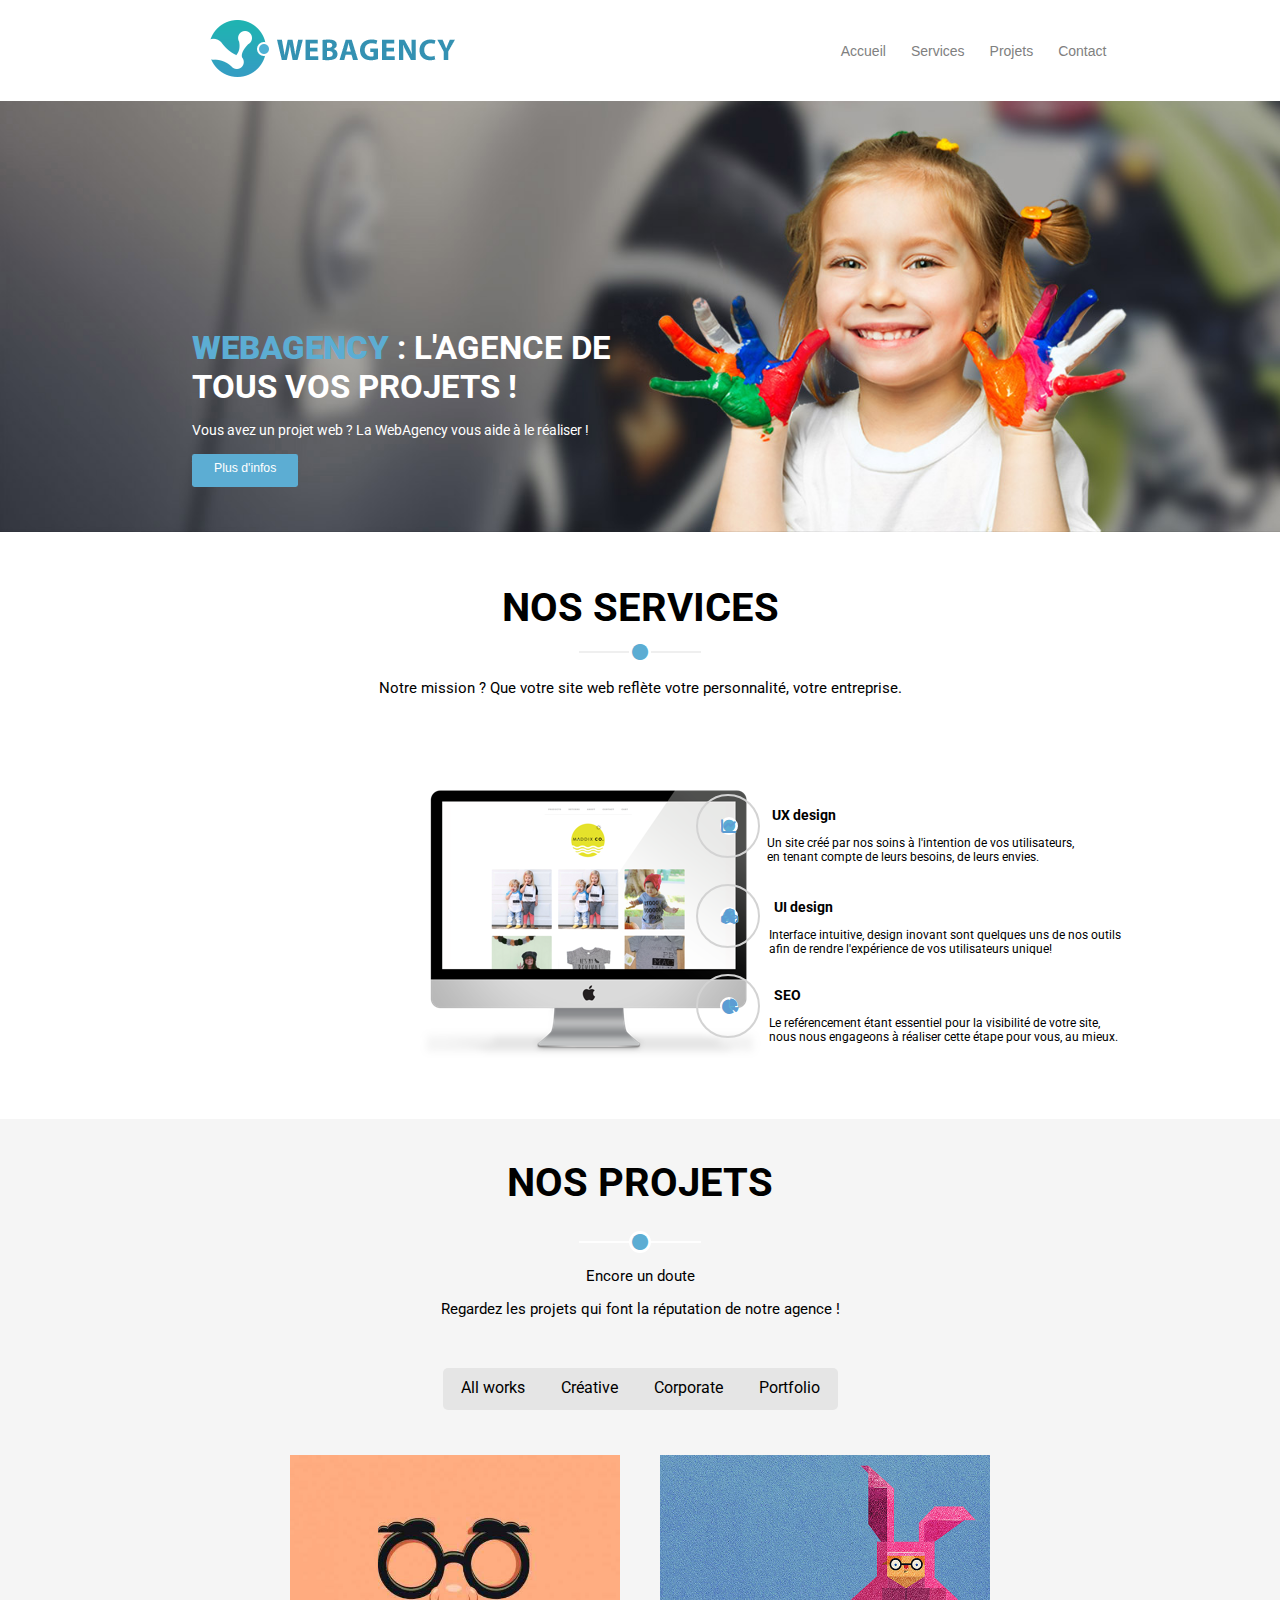
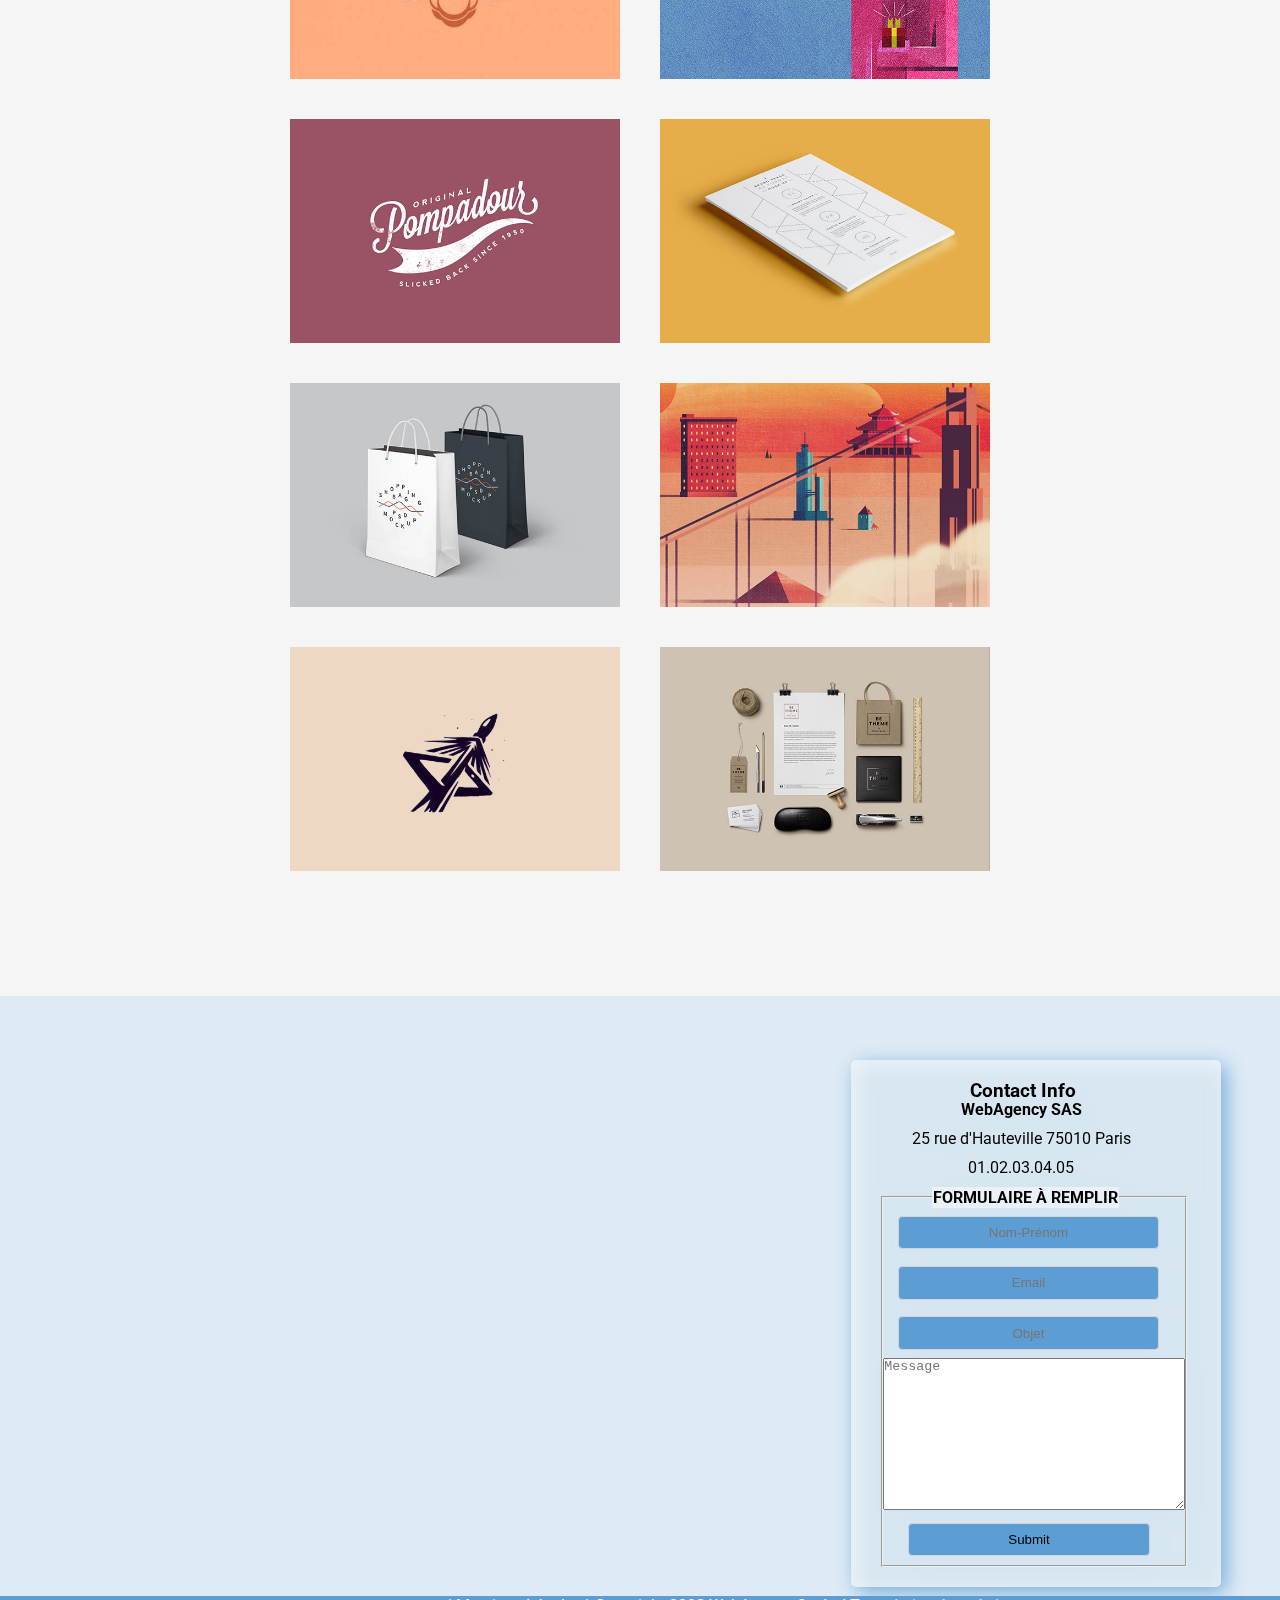
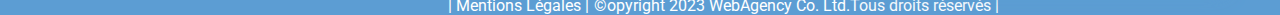
<file: index.html>
<!DOCTYPE html>
<html lang="fr">

<head>
    <meta charset="UTF-8">
    <meta http-equiv="X-UA-Compatible" content="IE=edge">
    <meta name="viewport" content="width=device-width, initial-scale=1.0, shrink-to-fit=no">
    <!--MetaDonnées-->
    <meta name="description"
        content="WebAgency, vous offre les services d'une agence Web et facilite le référencement SEO">
    <meta name="author" content="Maxime Gavinet">
    <meta name="keywords" content="HTML,CSS,UXdesign,UIdesign,SEO,WebAgency,projet,web,agence,services,portfolio,Corporate,Créative,Formulaire,SHop,Fly,Dressing,Print,Event,
        Pompadour,Party,Optic,Design,réputation,référencement,utilisateurs,personnalité,entreprise">
    <!--Tags a ajouter-->
    <!--Fin MetaDonnées-->
    <!--Meta OpenGraph-->
    <meta property="og:title" content="WebAgency, l'Agence de tous vos Projets">
    <meta property="og:type" content="website">
    <meta property="og:image" content="localhost">
    <meta property="og:url" content="localhost">
    <meta property="og:description"
        content="WebAgency, vous offre les services d'une agence Web et facilite le référencement SEO">
    <!--Fin Meta OpenGraph-->
    <link rel="stylesheet" href="main.css">
    <link rel="icon" type="image/png" href="images/favicon.ico">
    <link rel="stylesheet" href="https://cdnjs.cloudflare.com/ajax/libs/font-awesome/6.4.0/css/all.min.css">
    <link href="https://fonts.googleapis.com/css?family=Roboto:400,500" rel="stylesheet">
    <title>Webagency</title>
</head>

<body>
    <header class="container"><!--start header-->
        <div>
            <a href="#Accueil" class="logo"><img src="images/logo.png" alt="logo entreprise"></a>
        </div>
        <nav class="link">
            <a href="#Accueil">Accueil</a>
            <a href="#Services">Services</a>
            <a href="#Projets">Projets</a>
            <a href="#Contact">Contact</a>
        </nav>
    </header><!--Fin header-->
    <section id="Accueil"><!--Start Accueil-->
        <div class="slider-container slider-1">
            <div class="slider">
                <img class="girl" src="images/slogan.jpg" alt="slogan entreprise">
                <img class="boy" src="images/bg2.jpg" alt="boy entreprises">
                <img class="girl" src="images/slogan.jpg" alt="slogan entreprise">
                <img class="boy" src="images/bg2.jpg" alt="boy entreprises">
                <img class="girl" src="images/slogan.jpg" alt="slogan entreprise">
            </div>
            <div class="slogan-girl">
                <h1>
                    <strong>WEBAGENCY</strong>
                    : L'AGENCE DE TOUS VOS PROJETS !
                </h1>
                <br>
                <p>Vous avez un projet web ? La WebAgency vous aide à le réaliser !</p>
                <br>
                <button>Plus d'infos</button>
            </div>
        </div>
    </section><!--Fin Accueil-->
    <section id="Services"><!--Start Services-->
        <div class="container2">
            <h2 class="titre">NOS SERVICES</h2>
        </div>
        <div class="barre">
            <span class="barre_service"></span>
            <i class="fa-solid fa-circle fa-bounce"></i>
            <span class="barre_service"></span>
        </div>
        <div class="description">
            <p>Notre mission ? Que votre site web reflète votre personnalité, votre entreprise.</p>
        </div>
        <div id="services_images">
            <img src="images/ordi.png" alt="ordi images">
        </div>
        <div id="liste">
            <div class="présentation">
                <div class="icone">
                    <div class="test">
                        <span class="cercle_icone"></span>
                        <i class="fa-solid fa-circle"></i>
                        <i class="fa-solid fa-chart-line"></i>
                        <div class="design">
                            <div class="ux">
                                <h3>UX design</h3>
                            </div>
                            <div class="descriptif">
                                <p>
                                    Un site créé par nos soins à l'intention de vos utilisateurs,
                                    <br>
                                    en tenant compte de leurs besoins, de leurs envies.
                                </p>
                            </div>
                        </div>
                    </div>
                </div>
            </div>
            <div class="présentation">
                <div class="icone">
                    <div class="test1">
                        <span class="cercle_icone"></span>
                        <i class="fa-solid fa-circle"></i>
                        <i class="fa-solid fa-chart-pie"></i>
                        <div class="design">
                            <div class="SE">
                                <h3>SEO</h3>
                            </div>
                            <div class="descritpif">
                                <p class="visu">
                                    Le reférencement étant essentiel pour la visibilité de votre site,
                                    <br>
                                    nous nous engageons à réaliser cette étape pour vous, au mieux.
                                </p>
                            </div>
                        </div>
                    </div>
                </div>
            </div>
            <div class="présentaion">
                <div class="icone">
                    <div class="test2">
                        <span class="cercle_icone"></span>
                        <i class="fa-solid fa-circle"></i>
                        <i class="fa-solid fa-cubes"></i>
                        <div class="design">
                            <div class="UI">
                                <h3>UI design</h3>
                            </div>
                            <div class="descriptif">
                                <p class="interface">
                                    Interface intuitive, design inovant sont quelques uns de nos outils
                                    <br>
                                    afin de rendre l'expérience de vos utilisateurs unique!
                                </p>
                            </div>
                        </div>
                    </div>
                </div>
            </div>
        </div>
    </section> <!--Fin Services-->
    <section id="Projets"><!--Début Projets-->
        <div class="boxe1">
            <h2 class="titre1">NOS PROJETS</h2>
        </div>
        <div class="barre1">
            <span class="barre_service1"></span>
            <i class="fa-solid fa-circle fa-bounce"></i>
            <span class="barre_service1"></span>
        </div>
        <div class="presentation1">
            <p>Encore un doute</p>
            <p>Regardez les projets qui font la réputation de notre agence !</p>
        </div>
        <nav class="projets_nav">
            <a class="all" href="all-works">All works</a>
            <a href="Creative">Créative</a>
            <a href="Corporate">Corporate</a>
            <a class="folio" href="Portfolio">Portfolio</a>
        </nav>
        <div class="perform">
            <figure>
                <img src="images/lunette.jpg" alt="item1">
                <figcaption>
                    <strong>Optic Design</strong>
                    <br>
                    L'optique selon Optic Design
                    <i class="fa-solid fa-eye eye fa-shake"></i>
                </figcaption>
            </figure>
            <figure>
                <img src="images/Lapin.jpg" alt="item2">
                <figcaption>
                    <strong>Let's go Party</strong>
                    <br>
                    
                    Birthday Party for your Child
                    <i class="fa-solid fa-eye eye fa-shake"></i>
                </figcaption>
            </figure>
            <figure>
                <img src="images/Pompadour.jpg" alt="item3">
                <figcaption>
                    <strong>Pompadour Original</strong>
                    <br>
                    La Pompe D'adour!
                    <i class="fa-solid fa-eye eye fa-shake"></i>
                </figcaption>
            </figure>
            <figure>
                <img src="images/Livre.jpg" alt="item4">
                <figcaption>
                    <strong>One Event a Day</strong>
                    <br>
                    Site d'evenementiel
                    <i class="fa-solid fa-eye eye fa-shake"></i>
                </figcaption>
            </figure>
            <figure>
                <img src="images/sac.jpg" alt="item5">
                <figcaption>
                    <strong>Shop on line</strong>
                    <br>
                    Boutique dépot/vente en ligne
                    <i class="fa-solid fa-eye eye fa-shake"></i>
                </figcaption>
            </figure>
            <figure>
                <img src="images/fly.jpg" alt="item6">
                <figcaption>
                    <strong>Fly & Go</strong>
                    <br>
                    Agence de voyage
                    <i class="fa-solid fa-eye eye fa-shake"></i>
                </figcaption>
            </figure>
            <figure>
                <img src="images/rocket.jpg" alt="item7">
                <figcaption>
                    <strong>Dressing Funny</strong>
                    <br>
                    Site de vêtement Fashion
                    <i class="fa-solid fa-eye eye fa-shake"></i>
                </figcaption>
            </figure>
            <figure>
                <img src="images/truc.jpg" alt="item8">
                <figcaption>
                    <strong>Print in</strong>
                    <br>
                    Site d'impression en ligne
                    <i class="fa-solid fa-eye eye fa-shake"></i>
                </figcaption>
            </figure>
        </div>
    </section>
    <section id="Contact">
        <div class="map">
            <iframe
                src="https://www.google.com/maps/embed?pb=!1m14!1m12!1m3!1d2624.221425025258!2d2.3472506768522514!3d48.87305529967375!2m3!1f0!2f0!3f0!3m2!1i1024!2i768!4f13.1!5e0!3m2!1sfr!2sfr!4v1685375083365!5m2!1sfr!2sfr"
                width="1920" height="800" style="border:0;" allowfullscreen="" loading="lazy"
                referrerpolicy="no-referrer-when-downgrade"></iframe>
            <div class="blue-filter"></div>
        </div>
        <form>
            <h3>Contact Info</h3>
            <strong>WebAgency SAS</strong>
            <br>
            <a
                href="https://www.google.com/maps/place/25+Rue+d'Hauteville,+75010+Paris/@48.8730553,2.3472507,17z/data=!3m1!4b1!4m6!3m5!1s0x47e66e145ccb3091:0x9495beee8c96ec27!8m2!3d48.8730518!4d2.3498256!16s%2Fg%2F11c1t5_k_9?hl=fr&entry=ttu">25
                rue d'Hauteville 75010 Paris</a>
            <br>
            <a href="tel:0102030405">01.02.03.04.05</a>
            <div class="information">
                <fieldset>
                    <legend>FORMULAIRE À REMPLIR</legend>
                    <input id="name" type="text" name="name" placeholder="Nom-Prénom">
                    <input id="email" type="text" name="email" placeholder="Email">
                    <input id="subject" type="text" name="subject" placeholder="Objet">
                    <textarea id="message" name="message" placeholder="Message"
                        style="width:300px; height: 150px;"></textarea>
                    <input class="bouton" type="submit" id="envoyermessage">
                </fieldset>
            </div>
        </form>
    </section><!--Fin Projets-->
    <footer>
        <a class="mentions" target="blank" href="mentions-légales.html">| Mentions Légales |</a>
        <span class="copyright">©opyright 2023 WebAgency Co. Ltd.Tous droits réservés |</span>
    </footer>
</body>

</html>
</file>
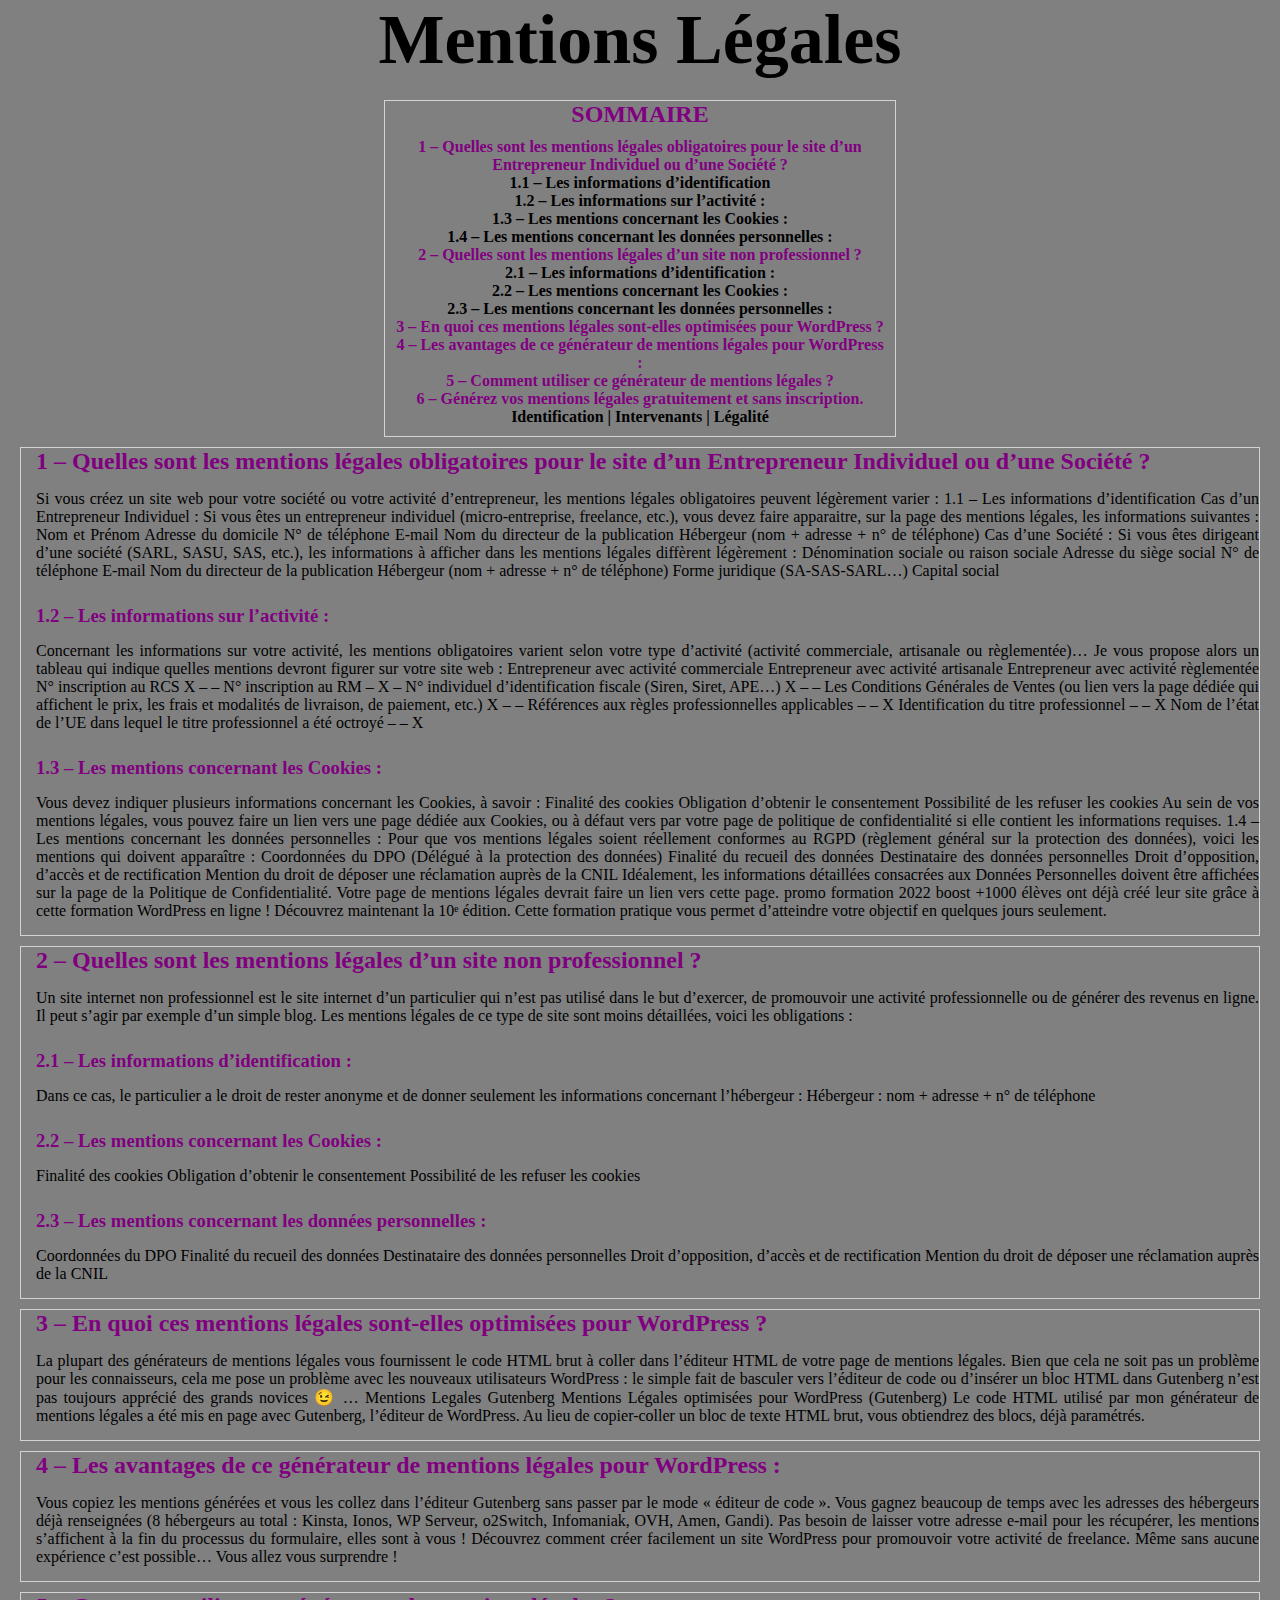
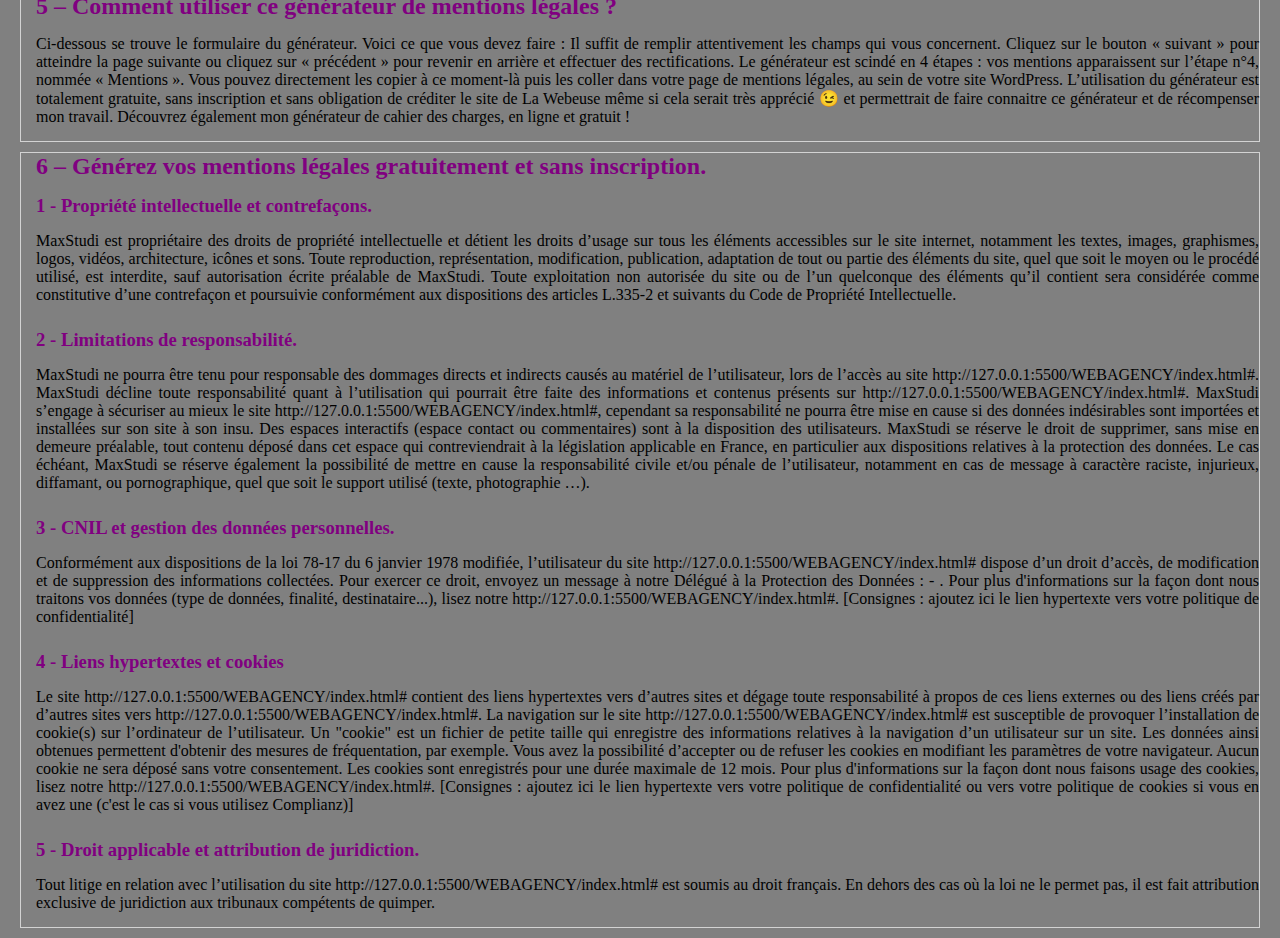
<file: mentions-légales.html>
<!DOCTYPE html>
<html lang="fr">

<head>
    <meta charset="UTF-8">
    <meta http-equiv="X-UA-Compatible" content="IE=edge">
    <meta name="viewport" content="width=device-width, initial-scale=1.0">
    <link rel="stylesheet" href="style.css">
    <title>mentions-légales</title>
</head>

<body>
    <header>
        <div class="titre">
            <h1>
                Mentions Légales
            </h1>
        </div>
        <div class="container">
            <h2>SOMMAIRE</h2>
            <p><a href="#Societe">1 – Quelles sont les mentions légales obligatoires pour le site d’un Entrepreneur
                    Individuel
                    ou d’une
                    Société ?</a>
                <br>
                1.1 – Les informations d’identification
                <br>
                1.2 – Les informations sur l’activité :
                <br>
                1.3 – Les mentions concernant les Cookies :
                <br>
                1.4 – Les mentions concernant les données personnelles :
                <br>
                <a href="#Pro">2 – Quelles sont les mentions légales d’un site non professionnel ?</a>
                <br>
                2.1 – Les informations d’identification :
                <br>
                2.2 – Les mentions concernant les Cookies :
                <br>
                2.3 – Les mentions concernant les données personnelles :
                <br>
                <a href="#Wordpress">3 – En quoi ces mentions légales sont-elles optimisées pour WordPress ?</a>
                <br>
                <a href="#Press">4 – Les avantages de ce générateur de mentions légales pour WordPress :</a>
                <br>
                <a href="#Légales">5 – Comment utiliser ce générateur de mentions légales ?</a>
                <br>
                <a href="#gratuit">6 – Générez vos mentions légales gratuitement et sans inscription.</a>
                <br>
                Identification | Intervenants | Légalité
            </p>
        </div>
    </header>
    <section id="#Societe">
        <div class="first">
            <h2>1 – Quelles sont les mentions légales obligatoires pour le site d’un Entrepreneur Individuel ou d’une
                Société ?</h2>

            <p>Si vous créez un site web pour votre société ou votre activité d’entrepreneur, les mentions légales
                obligatoires
                peuvent légèrement varier :
                1.1 – Les informations d’identification
                Cas d’un Entrepreneur Individuel :

                Si vous êtes un entrepreneur individuel (micro-entreprise, freelance, etc.), vous devez faire
                apparaitre, sur la
                page des mentions légales, les informations suivantes :

                Nom et Prénom
                Adresse du domicile
                N° de téléphone
                E-mail
                Nom du directeur de la publication
                Hébergeur (nom + adresse + n° de téléphone)

                Cas d’une Société :

                Si vous êtes dirigeant d’une société (SARL, SASU, SAS, etc.), les informations à afficher dans les
                mentions
                légales diffèrent légèrement :

                Dénomination sociale ou raison sociale
                Adresse du siège social
                N° de téléphone
                E-mail
                Nom du directeur de la publication
                Hébergeur (nom + adresse + n° de téléphone)
                Forme juridique (SA-SAS-SARL…)
                Capital social
            </p>
            <h3>1.2 – Les informations sur l’activité :</h3>

            <p>Concernant les informations sur votre activité, les mentions obligatoires varient selon votre type
                d’activité
                (activité commerciale, artisanale ou règlementée)… Je vous propose alors un tableau qui indique quelles
                mentions
                devront figurer sur votre site web :

                Entrepreneur avec activité commerciale Entrepreneur avec activité artisanale Entrepreneur avec activité
                règlementée
                N° inscription au RCS X – –
                N° inscription au RM – X –
                N° individuel d’identification fiscale (Siren, Siret, APE…) X – –
                Les Conditions Générales de Ventes (ou lien vers la page dédiée qui affichent le prix, les frais et
                modalités de
                livraison, de paiement, etc.) X – –
                Références aux règles professionnelles applicables – – X
                Identification du titre professionnel – – X
                Nom de l’état de l’UE dans lequel le titre professionnel a été octroyé – – X</p>

            <h3>1.3 – Les mentions concernant les Cookies :</h3>

            <p>Vous devez indiquer plusieurs informations concernant les Cookies, à savoir :

                Finalité des cookies
                Obligation d’obtenir le consentement
                Possibilité de les refuser les cookies

                Au sein de vos mentions légales, vous pouvez faire un lien vers une page dédiée aux Cookies, ou à défaut
                vers
                par votre page de politique de confidentialité si elle contient les informations requises.
                1.4 – Les mentions concernant les données personnelles :

                Pour que vos mentions légales soient réellement conformes au RGPD (règlement général sur la protection
                des
                données), voici les mentions qui doivent apparaître :

                Coordonnées du DPO (Délégué à la protection des données)
                Finalité du recueil des données
                Destinataire des données personnelles
                Droit d’opposition, d’accès et de rectification
                Mention du droit de déposer une réclamation auprès de la CNIL

                Idéalement, les informations détaillées consacrées aux Données Personnelles doivent être affichées sur
                la
                page
                de la Politique de Confidentialité. Votre page de mentions légales devrait faire un lien vers cette
                page.
                promo formation 2022 boost

                +1000 élèves ont déjà créé leur site grâce à cette formation WordPress en ligne ! Découvrez maintenant
                la
                10ᵉ
                édition. Cette formation pratique vous permet d’atteindre votre objectif en quelques jours seulement.
            </p>
        </div>
    </section>
    <section id="#Pro">
        <div class="second">
            <h2>2 – Quelles sont les mentions légales d’un site non professionnel ?</h2>

            <p>Un site internet non professionnel est le site internet d’un particulier qui n’est pas utilisé dans le
                but
                d’exercer, de promouvoir une activité professionnelle ou de générer des revenus en ligne. Il peut s’agir
                par
                exemple d’un simple blog.

                Les mentions légales de ce type de site sont moins détaillées, voici les obligations :</p>
            <h3>2.1 – Les informations d’identification :</h3>

            <p>Dans ce cas, le particulier a le droit de rester anonyme et de donner seulement les informations
                concernant
                l’hébergeur :

                Hébergeur : nom + adresse + n° de téléphone
            </p>
            <h3>2.2 – Les mentions concernant les Cookies :</h3>

            <p>Finalité des cookies
                Obligation d’obtenir le consentement
                Possibilité de les refuser les cookies</p>

            <h3>2.3 – Les mentions concernant les données personnelles :</h3>

            <p>Coordonnées du DPO
                Finalité du recueil des données
                Destinataire des données personnelles
                Droit d’opposition, d’accès et de rectification
                Mention du droit de déposer une réclamation auprès de la CNIL</p>
        </div>
    </section>
    <section class="#Wordpress">
        <div class="troisieme">
            <h2>3 – En quoi ces mentions légales sont-elles optimisées pour WordPress ?</h2>

            <p>La plupart des générateurs de mentions légales vous fournissent le code HTML brut à coller dans l’éditeur
                HTML
                de votre page de mentions légales.

                Bien que cela ne soit pas un problème pour les connaisseurs, cela me pose un problème avec les nouveaux
                utilisateurs WordPress : le simple fait de basculer vers l’éditeur de code ou d’insérer un bloc HTML
                dans
                Gutenberg n’est pas toujours apprécié des grands novices 😉 …
                Mentions Legales Gutenberg
                Mentions Légales optimisées pour WordPress (Gutenberg)

                Le code HTML utilisé par mon générateur de mentions légales a été mis en page avec Gutenberg, l’éditeur
                de
                WordPress. Au lieu de copier-coller un bloc de texte HTML brut, vous obtiendrez des blocs, déjà
                paramétrés.</p>
        </div>
    </section>
    <section class="#Press">
        <div class="quatrieme">
            <h2>4 – Les avantages de ce générateur de mentions légales pour WordPress :</h2>

            <p>Vous copiez les mentions générées et vous les collez dans l’éditeur Gutenberg sans passer par le mode «
                éditeur
                de code ».
                Vous gagnez beaucoup de temps avec les adresses des hébergeurs déjà renseignées (8 hébergeurs au total :
                Kinsta,
                Ionos, WP Serveur, o2Switch, Infomaniak, OVH, Amen, Gandi).
                Pas besoin de laisser votre adresse e-mail pour les récupérer, les mentions s’affichent à la fin du
                processus du
                formulaire, elles sont à vous !

                Découvrez comment créer facilement un site WordPress pour promouvoir votre activité de freelance. Même
                sans
                aucune expérience c’est possible… Vous allez vous surprendre !</p>
        </div>
    </section>
    <section class="Légales">
        <div class="cinquieme">
            <h2>5 – Comment utiliser ce générateur de mentions légales ?</h2>

            <p>Ci-dessous se trouve le formulaire du générateur. Voici ce que vous devez faire :

                Il suffit de remplir attentivement les champs qui vous concernent.
                Cliquez sur le bouton « suivant » pour atteindre la page suivante ou cliquez sur « précédent » pour
                revenir
                en
                arrière et effectuer des rectifications.
                Le générateur est scindé en 4 étapes : vos mentions apparaissent sur l’étape n°4, nommée « Mentions ».
                Vous
                pouvez directement les copier à ce moment-là puis les coller dans votre page de mentions légales, au
                sein de
                votre site WordPress.

                L’utilisation du générateur est totalement gratuite, sans inscription et sans obligation de créditer le
                site
                de
                La Webeuse même si cela serait très apprécié 😉 et permettrait de faire connaitre ce générateur et de
                récompenser mon travail.

                Découvrez également mon générateur de cahier des charges, en ligne et gratuit !</p>
        </div>
    </section>
    <section class="gratuit">
        <div class="sixieme">
            <h2>6 – Générez vos mentions légales gratuitement et sans inscription.</h2>

            <h3>1 - Propriété intellectuelle et contrefaçons.
            </h3>
            <p>MaxStudi est propriétaire des droits de propriété intellectuelle et détient les droits d’usage sur tous
                les
                éléments accessibles sur le site internet, notamment les textes, images, graphismes, logos, vidéos,
                architecture, icônes et sons.

                Toute reproduction, représentation, modification, publication, adaptation de tout ou partie des éléments
                du
                site, quel que soit le moyen ou le procédé utilisé, est interdite, sauf autorisation écrite préalable de
                MaxStudi.

                Toute exploitation non autorisée du site ou de l’un quelconque des éléments qu’il contient sera
                considérée
                comme
                constitutive d’une contrefaçon et poursuivie conformément aux dispositions des articles L.335-2 et
                suivants
                du
                Code de Propriété Intellectuelle.</p>
            <h3>2 - Limitations de responsabilité.</h3>

            <p>MaxStudi ne pourra être tenu pour responsable des dommages directs et indirects causés au matériel de
                l’utilisateur, lors de l’accès au site http://127.0.0.1:5500/WEBAGENCY/index.html#.

                MaxStudi décline toute responsabilité quant à l’utilisation qui pourrait être faite des informations et
                contenus
                présents sur http://127.0.0.1:5500/WEBAGENCY/index.html#.

                MaxStudi s’engage à sécuriser au mieux le site http://127.0.0.1:5500/WEBAGENCY/index.html#, cependant sa
                responsabilité ne pourra être mise en cause si des données indésirables sont importées et installées sur
                son
                site à son insu.

                Des espaces interactifs (espace contact ou commentaires) sont à la disposition des utilisateurs.
                MaxStudi se
                réserve le droit de supprimer, sans mise en demeure préalable, tout contenu déposé dans cet espace qui
                contreviendrait à la législation applicable en France, en particulier aux dispositions relatives à la
                protection
                des données.

                Le cas échéant, MaxStudi se réserve également la possibilité de mettre en cause la responsabilité civile
                et/ou
                pénale de l’utilisateur, notamment en cas de message à caractère raciste, injurieux, diffamant, ou
                pornographique, quel que soit le support utilisé (texte, photographie …).</p>
            <h3>3 - CNIL et gestion des données personnelles.</h3>

            <p>Conformément aux dispositions de la loi 78-17 du 6 janvier 1978 modifiée, l’utilisateur du site
                http://127.0.0.1:5500/WEBAGENCY/index.html# dispose d’un droit d’accès, de modification et de
                suppression
                des
                informations collectées. Pour exercer ce droit, envoyez un message à notre Délégué à la Protection des
                Données :
                - .

                Pour plus d'informations sur la façon dont nous traitons vos données (type de données, finalité,
                destinataire...), lisez notre http://127.0.0.1:5500/WEBAGENCY/index.html#. [Consignes : ajoutez ici le
                lien
                hypertexte vers votre politique de confidentialité]</p>
            <h3>4 - Liens hypertextes et cookies</h3>

            <p>Le site http://127.0.0.1:5500/WEBAGENCY/index.html# contient des liens hypertextes vers d’autres sites et
                dégage
                toute responsabilité à propos de ces liens externes ou des liens créés par d’autres sites vers
                http://127.0.0.1:5500/WEBAGENCY/index.html#.

                La navigation sur le site http://127.0.0.1:5500/WEBAGENCY/index.html# est susceptible de provoquer
                l’installation de cookie(s) sur l’ordinateur de l’utilisateur.

                Un "cookie" est un fichier de petite taille qui enregistre des informations relatives à la navigation
                d’un
                utilisateur sur un site. Les données ainsi obtenues permettent d'obtenir des mesures de fréquentation,
                par
                exemple.

                Vous avez la possibilité d’accepter ou de refuser les cookies en modifiant les paramètres de votre
                navigateur.
                Aucun cookie ne sera déposé sans votre consentement.

                Les cookies sont enregistrés pour une durée maximale de 12 mois.

                Pour plus d'informations sur la façon dont nous faisons usage des cookies, lisez notre
                http://127.0.0.1:5500/WEBAGENCY/index.html#. [Consignes : ajoutez ici le lien hypertexte vers votre
                politique de
                confidentialité ou vers votre politique de cookies si vous en avez une (c'est le cas si vous utilisez
                Complianz)]</p>
            <h3>5 - Droit applicable et attribution de juridiction.</h3>

            <p>Tout litige en relation avec l’utilisation du site http://127.0.0.1:5500/WEBAGENCY/index.html# est soumis
                au
                droit français. En dehors des cas où la loi ne le permet pas, il est fait attribution exclusive de
                juridiction
                aux tribunaux compétents de quimper.</p>
        </div>
    </section>
</body>

</html>
</file>
<file: main.css>
* {
    margin: 0;
    padding: 0;
    list-style: none;
    text-decoration: none;
}
/*---Paramètre Géneraux--*/
body {
    max-width: 1920px;
    margin: auto;
    width: 100%;
    overflow-x: hidden;
    font-family: 'roboto', sans-serif;
    position: absolute;
}
/*---Fin Paramètre Géneraux---*/
/*---Paramètre Menu et logo---*/
.container {
    display: flex;
    flex-wrap: wrap;
    justify-content: space-around;
    padding: 1.25em;
    align-items: center;
    position: fixed;
    background-color: white;
    width: 100%;
    z-index: 10;
}

header nav a {
    color: grey;
    text-decoration: none;
    padding-left: 0.75em;
    padding-right: 0.75em;
    font-size: 0.875em;
    font-family: Arial,sans-serif;
}

/*---Fin Paramètre Menu et logo---*/

header nav a:hover {
    color: black;
    border-top: 3px solid #5CADD3;
    padding-top: 14%;
}

/*---Paramètre Acceuil---*/

.slider-1 {
    max-width: 100%;
    margin: 20px auto;
    overflow: hidden;
}

.slider-1 .slider {
    display: flex;
    animation: slider-1 25s infinite ease-in-out;
}

.slider-1 img {
    flex-shrink: 0;
    padding: 72px 0px;
    width: 100%;
}

.slider-1 .slogan-girl {
    width: 35%;
    bottom: 85%;
    color: white;
    font-size: 14px;
    position: absolute;
    left: 15%;
}

.slider-1 .slogan-girl h1 strong {
    color: #5CADD3;
}

.slider-1 .slogan-girl h1 {
    font-size: 2.375em;
}

.slider-1 button {
    border: none;
    background-color: #5CADD3;
    padding: 0.6em 1.8em;
    border-radius: 0.2em;
    color: white;
    font-size: 0.875em;
    cursor: pointer;
    box-shadow: 0 0.400em #5cadd3;
}

.slider-1 button:hover {
    color: #5c9dd3;
    background-color: white;
    box-shadow: 0 0.200em #5c9dd3;
    transform: translateY(0.094em);
}

/* 5% par transitions donc 5*4=20 donc 20%
le reste est divisé par le nb de pauses
80% / 4 = 20% par pauses. */
@keyframes slider-1 {
    0%,
    20% {
        transform: translateX(0);
    }
    25%,
    45% {
        transform: translateX(-100%);
    }
    50%,
    70% {
        transform: translateX(-200%);
    }
    75%,
    95% {
        transform: translateX(-300%);
    }
    100% {
        transform: translateX(-400%);
    }
}

/*---Fin Paramètre Menu et
/*---Paramètre Services---*/
#Services {
    background-color: white;
    padding-top: 3em;
    margin-bottom: 18em;
    margin-top: -8em; 
}
.titre {
    margin-top:0em;
    text-align: center;
    font-size: 2.5em;
    font-weight: bold;
    padding-top: 1em;
    margin-bottom: 0em;
    width: 100%;
}

.barre {
    color: lightgrey;
    display: flex;
    justify-content: center;
    margin-top: 0.625em;
    margin-bottom: 1em;
    align-items: center;
}

.barre_service {
    border-top: 2px solid #EFEFEF;
    width: 3.125em;
}

.barre .fa-circle {
    background-color: white;
    color: #5CADD3;
    border: 3px solid white;
    border-radius: 50%;
}

.description p {
    margin: auto;
    padding-bottom: 0.625em;
    text-align: center;
    width: 50%; 
    font-size: 0.938em;
}

#services_images {
    display: flex;
    padding-top: 1.25em;
    padding-bottom: 1.25em;
    font-size: 0.875em;
    position: absolute;
    margin: 15px 80px;
    left: 20%;
    margin-top: 40px;
}

#liste {
    width: 50%;
    display: flex;
    padding-top: 7.5em;
    padding-left: 7.5em;
    padding-bottom: 0.313em;
}

.présentation {
    color: #9fa1a4;
    display: flex;
}

.icone {
    color: #5CADD3;
    padding-left: 45%;
    font-size: 0.75em;
    position: absolute;
}

.cercle_icone {
    border-radius: 50%;
    width: 5em ;
    height: 5em;
    border: 2px solid lightgrey;
}

.test {
    display: flex;
    align-items: center;
    height: 0;
}

.test .fa-circle {
    position: relative;
    margin-left: -40px;
    border: 3px solid white;
    border-radius: 50%;
    -webkit-animation: circle 5s linear infinite;
    animation: circle 5s linear infinite;
}

.test .fa-chart-line {
    color: #5c9dd3;
    position: relative;
    margin-left: -1.1em;
    font-size: 1.3em;
}

.test1 {
    display: flex;
    align-items: center;
    height: 30em;
}

.test1 .fa-circle {
    position: relative;
    margin-left: -40px;
    border: 3px solid white;
    border-radius: 50%;
    -webkit-animation: circle 5s linear infinite;
    animation: circle 5s linear infinite;
}

@keyframes circle {
    0%{
        transform: rotate(0deg) translateX(-31px) rotate(0deg); 
    }
    100%{
        transform: rotate(360deg) translateX(-31px) rotate(360deg);
    }
}


.test2 {
    display: flex;
    align-items: center;
    height: 15em;
}

.test2 .fa-circle {
    position: relative;
    margin-left: -40px;
    border: 3px solid white;
    border-radius: 50%;
    -webkit-animation: circle 5s linear infinite;
    animation: circle 5s linear infinite;
}

.test1 .fa-chart-pie {
    color: #5c9dd3;
    position: relative;
    margin-left: -1.1em;
    font-size: 1.3em;
}

.test2 .fa-cubes {
    color: #5c9dd3;
    position: relative;
    margin-left: -1.1em;
    font-size: 1.3em;
}

.design h3 {
    position: relative;
    margin-left: 2.5em;
    margin-bottom: 2.813em;
    margin-top: 1.25em;
    color: black;
}

.ux {
    padding-top: 8.75em;
    margin-bottom: -2.188em;
    margin-top: 1.25em;
}

.SE {
    margin-top: 1.563em;
    margin-bottom: -2.188em;
}

.visu {
    padding-left: 2.5em;
    color: black;
}

.UI {
    margin-top: 11.875em;
    margin-bottom: -2.188em;
}

.design .descriptif {
    margin-left: 2.5em;
    padding-bottom: 2.5em;
    margin-bottom: 7.5em;
    color: black;
}
/*---Fin Paramètre Services---*/
/*---Début Paramètre Projets---*/

#Projets {
    background-color: #f5f5f5;
    padding-bottom: 0.625em;
    display: flex;
    flex-direction: column;
}

.titre1 {
    text-align: center;
    padding-top: 1em;
    margin-bottom: 0.625em;
    width: 100%;
    font-size: 2.5em;
    font-weight: bold;
}

.barre1 {
    color: lightgrey;
    display: flex;
    justify-content: center;
    align-items: center;
}

.barre_service1 {
    border-top: 2px solid #fefefe;
    width: 3.125em;
}

.barre1 .fa-circle {
    background-color: white;
    color: #5CADD3;
    border: 3px solid white;
    border-radius: 50%;
}

.presentation1 p {
    margin: auto;
    padding-bottom: 0em;
    padding-top: 0.938em;
    text-align: center;
    width: 50%; 
    font-size: 0.938em;
}

.projets_nav {
    display: flex;
    margin-top: 3.125em;
    justify-content: center;
}

.projets_nav a {
    color: black;
    background-color: #e5e5e5;
    padding: 1.125em;
    padding-top: 0.625em;
    padding-bottom: 0.625em;
    border-bottom:solid transparent;
}

.projets_nav a:hover {
    background-color: #40add4;
    color: #e5e5e5;
    border-bottom: solid 4px #5c9dd3;
    transform: translateY(3px);
    
}

.all {
    border-top-left-radius: 0.313em;
    border-bottom-left-radius: 0.313em;
}

.folio {
    border-top-right-radius: 0.313em;
    border-bottom-right-radius: 0.313em;
}

.perform {
    max-width: 1920px;
    display: flex;
    flex-wrap: wrap;
    justify-content: center;
    gap: 0.625em;
    margin: 6.25em;
    margin-top: 1.875em;
}

.perform figure {
    position: relative;
    margin: 0.938em;
}

.perform img {
    width: 20.625em;
    height: 100%;
}

.perform figcaption {
    visibility: hidden;
    color: white;
    background-color: rgba(41,41,41,0.8);
    position: absolute;
    height: 24%;
    left: 0;
    right: 0;
    bottom: 0;
    padding: 0.625em;
    font-size: 0.875em;
}

.eye {
    color: white;
    border: 2px solid white;
    background-color: #5CADD3;
    border-radius: 50%;
    padding: 5%;
    position: absolute;
    left: 14em;
    margin-top: -3.5em;
    font-size: 1.05em;
}

.perform img:hover + figcaption, .perform figcaption:hover{
    visibility: visible;
    cursor: pointer;
}
/*---Fin Paramètre Projets---*/
/*---Début Paramètre Contacts---*/
#Contact {
    position: relative;
    width: 100%;
    height: 37.5em;
    display: flex;
    flex-direction: column;
}

.map {
    display: flex;
}

iframe {
    height: 37.5em;
    width: 100%;
    opacity: 0.6;
}

.blue-filter {
    position: absolute;
    width: 100%;
    height: 37.5em;
    background-color: rgba(92,157,211);
    opacity: 0.2;
}

.blue-filter:hover {
    visibility: hidden;
}

form {
    background-color: rgba(240,245,247,0.8);
    position: absolute;
    width: 18.75em;
    right: 0;
    left: 66.5%;
    top: 0%;
    height: auto;
    margin-top: 4em;
    border-radius: 5px;
    padding-left: 1.25em;
    padding-right: 3.125em;
    padding-top: 20px;
    padding-bottom: 20px;
    display: flex;
    text-align: justify;
    justify-content: center;
    flex-wrap: wrap;
    filter: drop-shadow(5px 5px 10px rgba(92,157,211));
    -webkit-filter: drop-shadow(5px 5px 10px rgba(92,157,211));
}

legend {
    background-color: rgba(240,245,247,0.8);
    color: #000;
    padding: 1px 1px;
    margin-left: 16%;
    font-weight: bold;
}

input {
    margin: 5%;
}

form h3 {
    justify-content: center;
    text-align: center;
    margin-left: 10px;
}

form strong {
    margin-left: -115px;
    margin-top: 20px;
    margin-bottom: 10px;
}

form a {
    color: black;
    margin-bottom: 10px;
}

.information {
    width: 17.5em;
    display: flex;
    flex-direction: column;
}

.bouton{
    display: flex;
    justify-content: center;
    text-align: center;
    margin-left: 25px;
}

.information input, .bouton {
    background-color: rgba(92,157,211);
    text-align: center;
    justify-content: center;
}
input {
    width: 18.125em;
    padding: 0.625em;
    border: 1px solid lightgrey;
    border-radius: 0.313em;
    margin-bottom: 0.625em;
    margin-top: 0.625em;
}

/*---Footer---*/

footer {
    display:flex;
    color: white;
    background-color: rgba(92,157,211);
}

.copyright {
    display: flex;
    justify-content: center;
    text-align: center;
    margin-left: 5px;
    
}

.mentions {
    display: flex;
    justify-content: center;
    text-align: center;
    margin-left: 35%;
    color: white;
    
}



/*Styles pour écran mobiles*/

@media  screen and (max-width:768px) {
    
    .body {
        max-width: 768px;
        height: auto;
    }
    /*start accueil responsive*/
    .container {
        display: flex;
        justify-content: center;
        text-align: center;
        padding: 20px 0 22px 1px;
        background-color: #C8C6C4;
    }

    header nav a:hover {
        border: hidden;
        border-bottom: 2px solid #5c9dd3;
        padding-bottom: 10px;
        filter: drop-shadow(2px 5px 10px #5c9dd3);
        -webkit-filter: drop-shadow(2px 5px 10px#5c9dd3);
    }

    .slider-1 .slider{
        display: flex;
        width: 100%;
        margin: 30px 0;
        padding: 0;
    }

    .slider-1 .slogan-girl {
        display: flex;
        justify-content: center;
        text-align: center;
        flex-direction: column;
        font-size: 12px;
        bottom: 91.05%;
        background-color: rgba(200,198,196) ;
        width: 100%;
        height: 3.06%;
        left: 0;
    }

    .slider-1 .button {
        display: flex;
        justify-content: center;
        text-align: center;
    }
    /*start services responsive*/
    #Services {
        display:flex;
        justify-content: center;
        text-align: center;
        flex-direction: column;
    }

    .barre {
        display: flex;
        justify-content: center;
        align-items: center;
    }

    .barre_service {
        display: flex;
        justify-content: center;
        margin-right: -20%;
        margin-left: -20%;
    }

    .titre {
        display: flex;
        text-align: center;
        justify-content: center;
        padding-top: 25%;
        width: 100%;
    }

    .titre .p {
        display: flex;
        text-align: justify;
        justify-content: center;
        width: 100%;
    }

    #services_images {
        visibility: hidden;
    }

    #liste {
        visibility: visible;
        display: flex;
        justify-content: center;
        flex-direction: column;
        margin-left: -35%;
        margin-top: -20%;
        margin-bottom: 20%;
    }

    .présentation {
        color: #9fa1a4;
        display: flex;
        flex-direction: column;
    }
    
    
    .icone {
        color: #5CADD3;
        padding-left: 45%;
        font-size: 0.75em;
        position: absolute;
    }
    
    .cercle_icone {
        display: flex;
        flex-direction: column;
        justify-content: space-evenly;
        border-radius: 50%;
        border: 3px solid lightgrey;
        padding: 0 5px 0 5px;
        margin-left: -55%;
        margin-top: -0;
    }
    
    
    .test .fa-circle {
        position: relative;
        margin-left: -41.5px;
        margin-top: 0%;
        border: 3px solid white;
        border-radius: 50%;
        -webkit-animation: circle 5s linear infinite;
        animation: circle 5s linear infinite;
    }
    
    .test .fa-chart-line {
        color: #5c9dd3;
        position: relative;
        margin-left: -1.3em;
        margin-top: 0;
        font-size: 1.3em;
    }
    
    .test1 .fa-circle {
        position: relative;
        margin-left: -40px;
        margin-top: 0;
        border: 3px solid white;
        border-radius: 50%;
        -webkit-animation: circle 5s linear infinite;
        animation: circle 5s linear infinite;
    }
    
    @keyframes circle {
        0%{
            transform: rotate(0deg) translateX(-31px) rotate(0deg); 
        }
        100%{
            transform: rotate(360deg) translateX(-31px) rotate(360deg);
        }
    }
    
    .test2 .fa-circle {
        position: relative;
        margin-left: -40px;
        margin-top: 0;
        border: 3px solid white;
        border-radius: 50%;
        -webkit-animation: circle 5s linear infinite;
        animation: circle 5s linear infinite;
    }
    
    .test1 .fa-chart-pie {
        color: #5c9dd3;
        position: relative;
        margin-left: -1.2em;
        margin-top: 0;
        font-size: 1.3em;
    }
    
    .test2 .fa-cubes {
        color: #5c9dd3;
        position: relative;
        margin-left: -1.1em;
        margin-top: 0;
        font-size: 1.3em;
    }
    
    .design h3 {
        display: flex;
        flex-direction: row;
        text-align: left;
        width: 100%;
        position: relative;
        margin-bottom: 50px;
        margin-top: 1.25em;
        margin-left: 70px;
        color: black;
    }

    .design p {
        display: flex;
        justify-content: center;
        text-align: left;
        margin-top: -40px;
        margin-left: 30px;
    }

    .SE h3 {
        padding-top: 10px;
    }

    /*Nos projets deja responsive*/

    /*start contact*/
    #contact {
        display: flex;
        flex-direction: column;
        justify-content: center;
    }

    .map {
        display: flex;
        flex-direction: column;
        width: 100%;
    }

    form {
        display: flex;
        justify-content: center;
        left: 35px;  
    }

    /*start footer*/
    .copyright {
        display: flex;
        justify-content: end;
    }

    .mentions {
        display: flex;
        justify-content: center;
        text-align: center;
        margin-left: 0%;
    }
}
</file>
<file: style.css>
*{
    margin: 0;
    padding: 0;
}
body {
    background-color: grey;
}

.titre {
    display: flex;
    justify-content: center;
    text-align: center;
    font-size: 35px;
}

.container {
    margin-top: 20px;
    margin-left: 30%;
    margin-right: 30%;
    color: black;
    font-weight: bold;
    border: 1px solid lightgrey;
}

.container a {
    text-decoration: none;
    color: purple;
}
.container h2 {
    display: flex;
    justify-content: center;
    color: purple;
}

.container p {
    text-align: center;
    padding-top: 50px;
    padding: 10px;
}

#Societe {
    display: flex;
}

.first {
    text-align: start;
    margin-top: 10px;
    margin-bottom: 10px;
    margin-left: 20px;
    margin-right: 20px;
    border: 1px solid lightgrey;  
}

.first h2 {
    padding-left: 15px;
    margin-bottom: 15px;
    color: purple;
}

.first h3 {
    padding-left: 15px;
    margin-top: 10px;
    margin-bottom: 15px;
    color: purple;
}

.first p {
    text-align: justify;
    color: black ;
    padding-bottom: 15px;
    padding-left: 15px;
}

#Pro {
    display: flex;
}

.second {
    text-align: start;
    margin-top: 10px;
    margin-bottom: 10px;
    margin-left: 20px;
    margin-right: 20px;
    border: 1px solid lightgrey;  
}

.second h2 {
    margin-bottom: 15px;
    color: purple;
    padding-left: 15px;
}

.second h3 {
    padding-left: 15px;
    margin-top: 10px;
    margin-bottom: 15px;
    color: purple;
}

.second p {
    text-align: justify;
    color: black ;
    padding-bottom: 15px;
    padding-left: 15px;
}

#Wordpress {
    display: flex;
}

.troisieme {
    text-align: start;
    margin-top: 10px;
    margin-bottom: 10px;
    margin-left: 20px;
    margin-right: 20px;
    border: 1px solid lightgrey; 
}

.troisieme h2 {
    margin-bottom: 15px;
    color: purple;
    padding-left: 15px;
}

.troisieme h3 {
    padding-left: 15px;
    margin-top: 10px;
    margin-bottom: 15px;
    color: purple;
}

.troisieme p {
    text-align: justify;
    color: black ;
    padding-bottom: 15px;
    padding-left: 15px;
}

#press {
    display: flex;
}

.quatrieme {
    text-align: start;
    margin-top: 10px;
    margin-bottom: 10px;
    margin-left: 20px;
    margin-right: 20px;
    border: 1px solid lightgrey; 
}

.quatrieme h2 {
    margin-bottom: 15px;
    color: purple;
    padding-left: 15px;
}

.quatrieme h3 {
    padding-left: 15px;
    margin-top: 10px;
    margin-bottom: 15px;
    color: purple;
}

.quatrieme p {
    text-align: justify;
    color: black ;
    padding-bottom: 15px;
    padding-left: 15px;
}

#Légales {
    display: flex;
}

.cinquieme {
    text-align: start;
    margin-top: 10px;
    margin-bottom: 10px;
    margin-left: 20px;
    margin-right: 20px;
    border: 1px solid lightgrey;
}

.cinquieme h2 {
    margin-bottom: 15px;
    color: purple;
    padding-left: 15px;
}

.cinquieme h3 {
    padding-left: 15px;
    margin-top: 10px;
    margin-bottom: 15px;
    color: purple;
}

.cinquieme p {
    text-align: justify;
    color: black ;
    padding-bottom: 15px;
    padding-left: 15px;
}

#gratuit {
    display: flex;
}

.sixieme {
    text-align: start;
    margin-top: 10px;
    margin-bottom: 10px;
    margin-left: 20px;
    margin-right: 20px;
    border: 1px solid lightgrey;
}

.sixieme h2 {
    margin-bottom: 15px;
    color: purple;
    padding-left: 15px;
}

.sixieme h3 {
    padding-left: 15px;
    margin-top: 10px;
    margin-bottom: 15px;
    color: purple;
}

.sixieme p {
    text-align: justify;
    color: black ;
    padding-bottom: 15px;
    padding-left: 15px;
}
</file>
